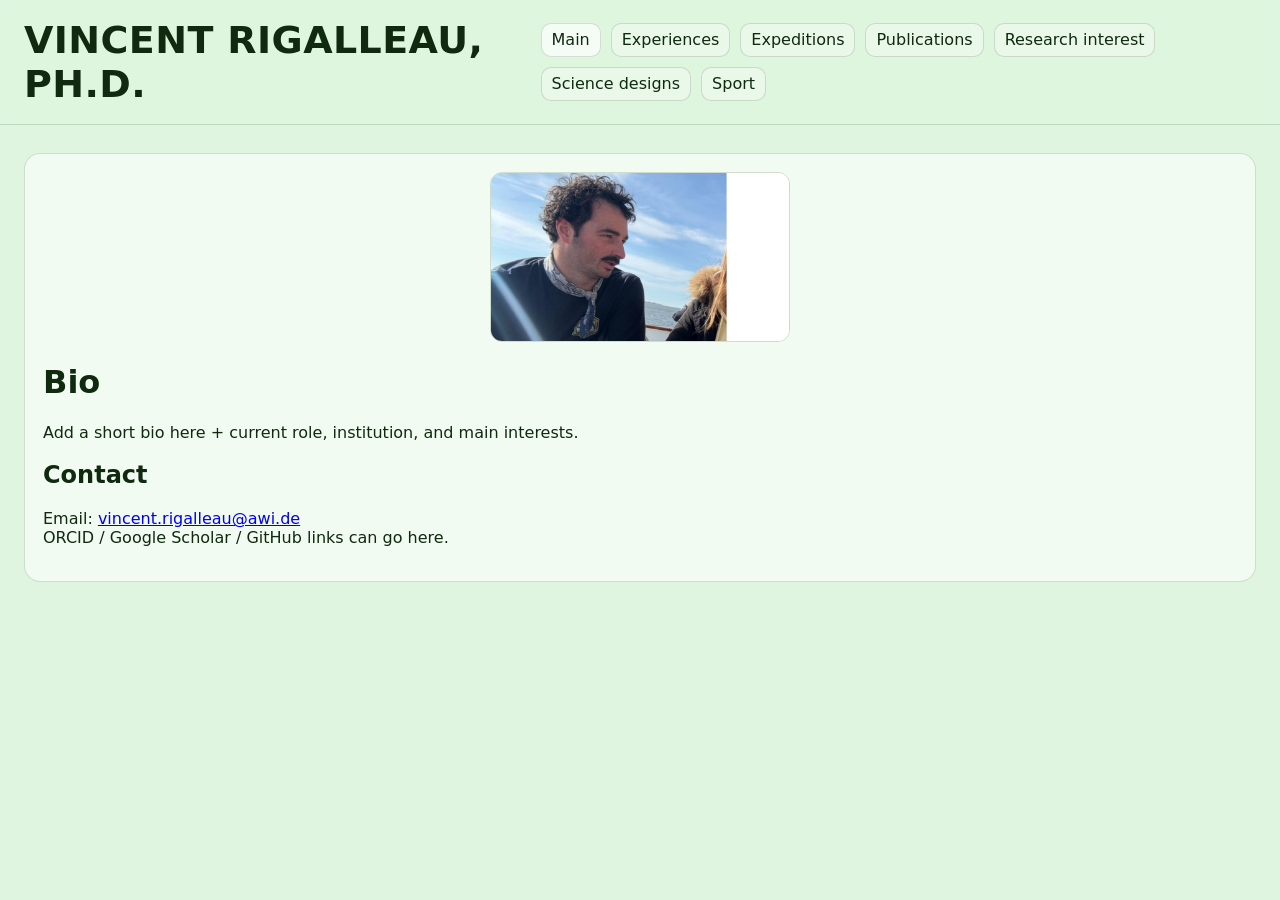
<file: index.html>
<!doctype html>
<html lang="en">
<head>
  <meta charset="utf-8" />
  <meta name="viewport" content="width=device-width, initial-scale=1" />
  <title>Vincent Rigalleau</title>
  <link rel="stylesheet" href="styles.css" />
</head>

<body>
  <header class="header">
    <div class="header-inner">
      <div class="brand">Vincent Rigalleau, Ph.D.</div>

      <nav class="nav">
        <a class="active" href="index.html">Main</a>
        <a href="experiences.html">Experiences</a>
        <a href="expeditions.html">Expeditions</a>
        <a href="publications.html">Publications</a>
        <a href="research-interest.html">Research interest</a>
        <a href="science-designs.html">Science designs</a>
        <a href="sport.html">Sport</a>
      </nav>
    </div>
  </header>

  <main class="main">
    <div class="card">
      <!-- Upload your image to /images/main.jpg (or change this path) -->
      <img class="hero" src="images/VINCENT_ferry.png" alt="Vincent Rigalleau">

      <h1>Bio</h1>
      <p>
        Add a short bio here + current role, institution, and main interests.
      </p>

      <!-- Optional section -->
      <h2>Contact</h2>
      <p>
        Email: <a href="mailto:vincent.rigalleau@awi.de">vincent.rigalleau@awi.de</a><br>
        ORCID / Google Scholar / GitHub links can go here.
      </p>
    </div>
  </main>
</body>
</html>
</file>
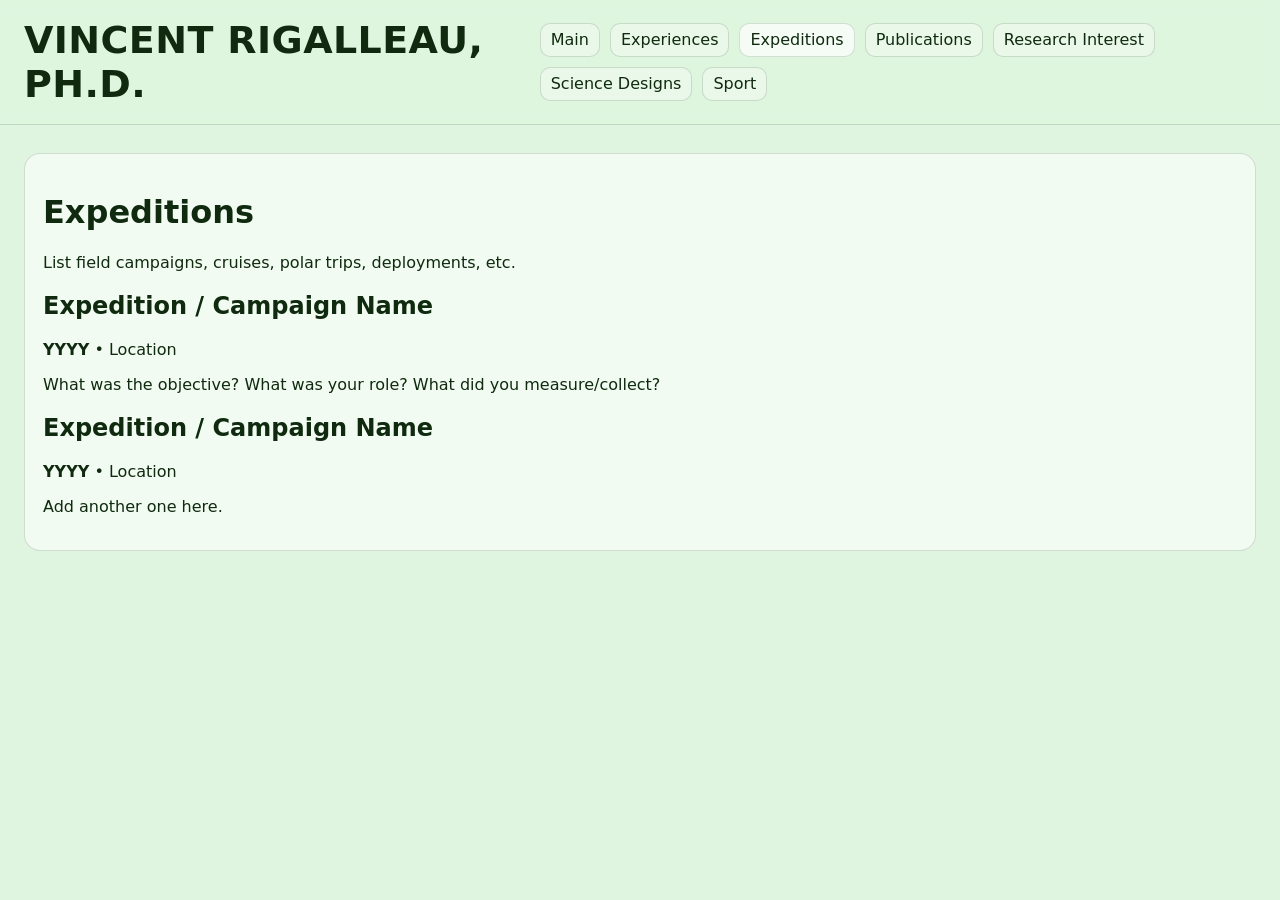
<file: expeditions.html>
<!doctype html>
<html lang="en">
<head>
  <meta charset="utf-8" />
  <meta name="viewport" content="width=device-width, initial-scale=1" />
  <title>Expeditions — Vincent Rigalleau</title>
  <link rel="stylesheet" href="styles.css" />
</head>

<body>
  <header class="header">
    <div class="header-inner">
      <div class="brand">Vincent Rigalleau, Ph.D.</div>

      <nav class="nav">
        <a href="index.html">Main</a>
        <a href="experiences.html">Experiences</a>
        <a class="active" href="expeditions.html">Expeditions</a>
        <a href="publications.html">Publications</a>
        <a href="research-interest.html">Research Interest</a>
        <a href="science-designs.html">Science Designs</a>
        <a href="sport.html">Sport</a>
      </nav>
    </div>
  </header>

  <main class="main">
    <div class="card">
      <h1>Expeditions</h1>
      <p>List field campaigns, cruises, polar trips, deployments, etc.</p>

      <h2>Expedition / Campaign Name</h2>
      <p><strong>YYYY</strong> • Location</p>
      <p>
        What was the objective? What was your role? What did you measure/collect?
      </p>

      <!-- Optional image -->
      <!-- <img src="images/expedition-1.jpg" alt="Expedition photo"> -->

      <h2>Expedition / Campaign Name</h2>
      <p><strong>YYYY</strong> • Location</p>
      <p>
        Add another one here.
      </p>
    </div>
  </main>
</body>
</html>
</file>
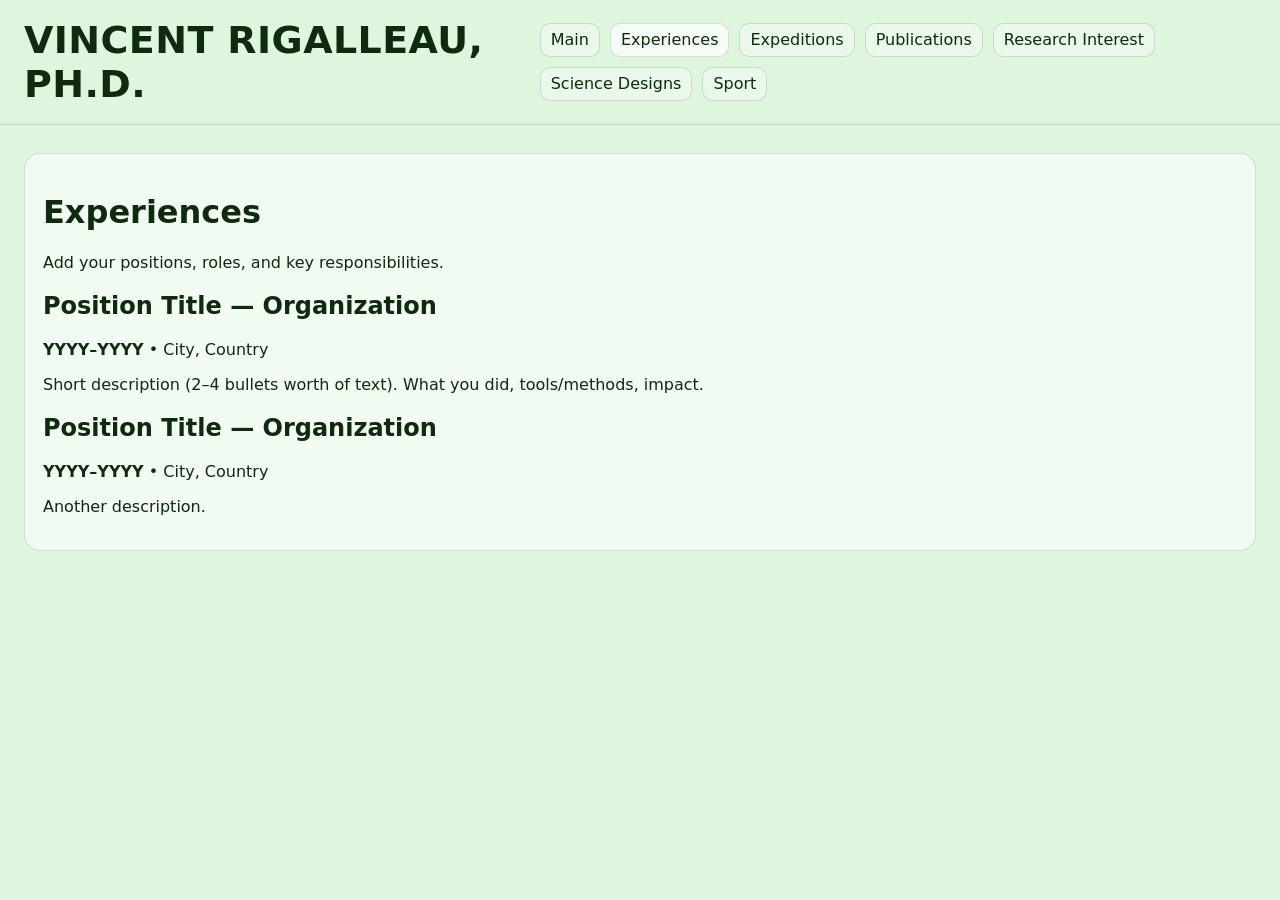
<file: experiences.html>
<!doctype html>
<html lang="en">
<head>
  <meta charset="utf-8" />
  <meta name="viewport" content="width=device-width, initial-scale=1" />
  <title>Experiences — Vincent Rigalleau</title>
  <link rel="stylesheet" href="styles.css" />
</head>

<body>
  <header class="header">
    <div class="header-inner">
      <div class="brand">Vincent Rigalleau, Ph.D.</div>

      <nav class="nav">
        <a href="index.html">Main</a>
        <a class="active" href="experiences.html">Experiences</a>
        <a href="expeditions.html">Expeditions</a>
        <a href="publications.html">Publications</a>
        <a href="research-interest.html">Research Interest</a>
        <a href="science-designs.html">Science Designs</a>
        <a href="sport.html">Sport</a>
      </nav>
    </div>
  </header>

  <main class="main">
    <div class="card">
      <h1>Experiences</h1>
      <p>Add your positions, roles, and key responsibilities.</p>

      <h2>Position Title — Organization</h2>
      <p><strong>YYYY–YYYY</strong> • City, Country</p>
      <p>
        Short description (2–4 bullets worth of text). What you did, tools/methods, impact.
      </p>

      <h2>Position Title — Organization</h2>
      <p><strong>YYYY–YYYY</strong> • City, Country</p>
      <p>
        Another description.
      </p>

      <!-- Optional image -->
      <!-- <img src="images/experience-1.jpg" alt="Experience photo"> -->
    </div>
  </main>
</body>
</html>
</file>
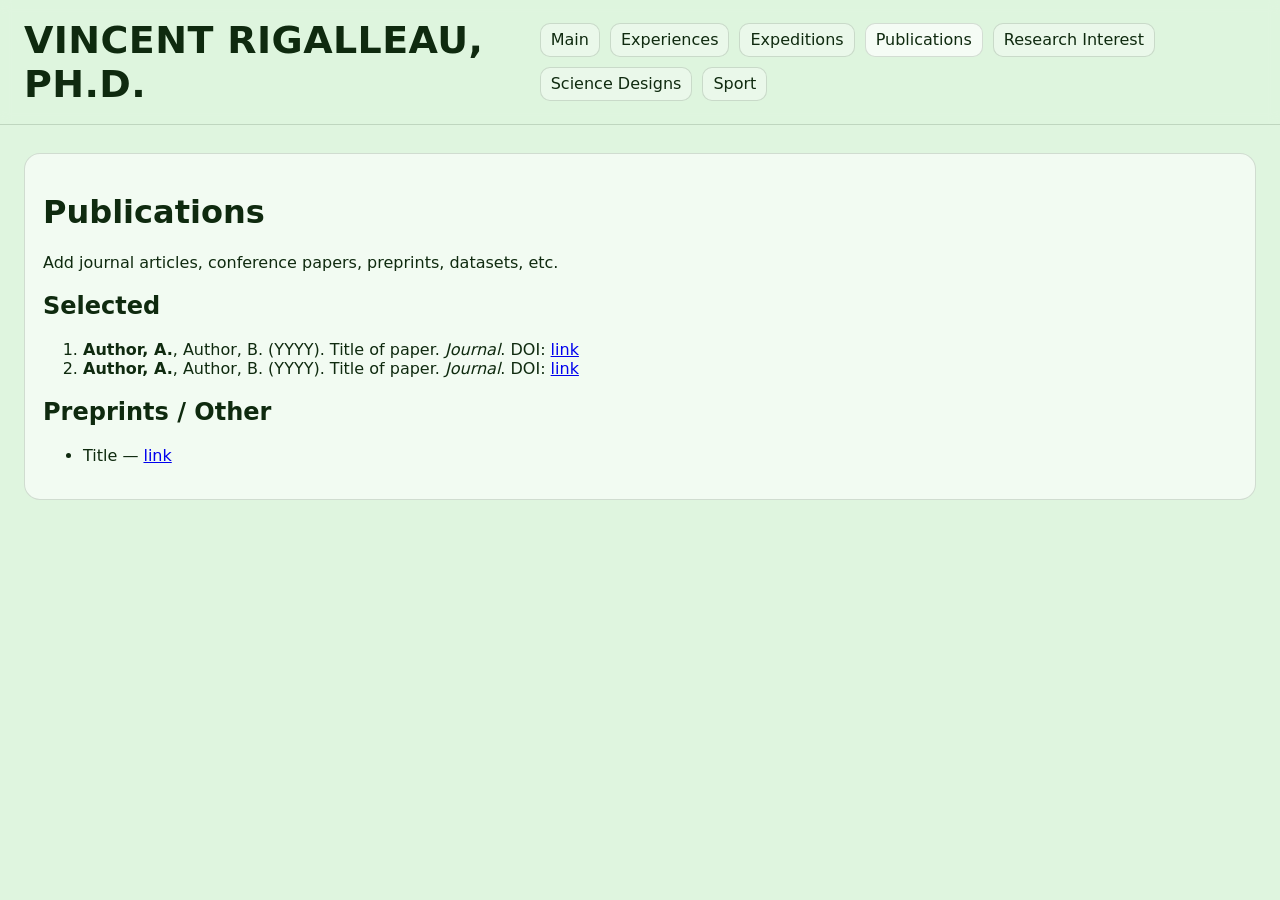
<file: publications.html>
<!doctype html>
<html lang="en">
<head>
  <meta charset="utf-8" />
  <meta name="viewport" content="width=device-width, initial-scale=1" />
  <title>Publications — Vincent Rigalleau</title>
  <link rel="stylesheet" href="styles.css" />
</head>

<body>
  <header class="header">
    <div class="header-inner">
      <div class="brand">Vincent Rigalleau, Ph.D.</div>

      <nav class="nav">
        <a href="index.html">Main</a>
        <a href="experiences.html">Experiences</a>
        <a href="expeditions.html">Expeditions</a>
        <a class="active" href="publications.html">Publications</a>
        <a href="research-interest.html">Research Interest</a>
        <a href="science-designs.html">Science Designs</a>
        <a href="sport.html">Sport</a>
      </nav>
    </div>
  </header>

  <main class="main">
    <div class="card">
      <h1>Publications</h1>
      <p>Add journal articles, conference papers, preprints, datasets, etc.</p>

      <h2>Selected</h2>
      <ol>
        <li>
          <strong>Author, A.</strong>, Author, B. (YYYY). Title of paper.
          <em>Journal</em>. DOI: <a href="#">link</a>
        </li>
        <li>
          <strong>Author, A.</strong>, Author, B. (YYYY). Title of paper.
          <em>Journal</em>. DOI: <a href="#">link</a>
        </li>
      </ol>

      <h2>Preprints / Other</h2>
      <ul>
        <li>Title — <a href="#">link</a></li>
      </ul>
    </div>
  </main>
</body>
</html>
</file>
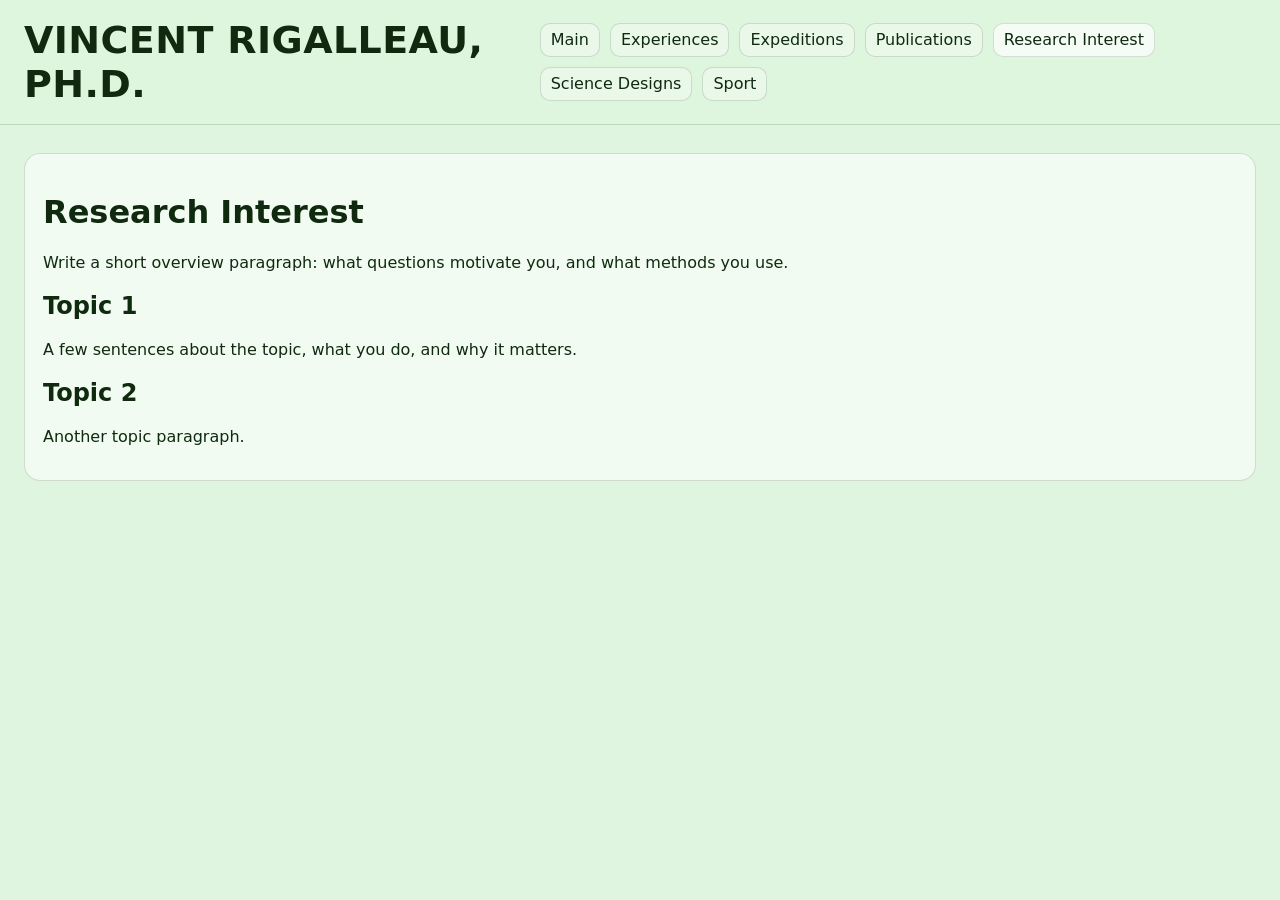
<file: research-interest.html>
<!doctype html>
<html lang="en">
<head>
  <meta charset="utf-8" />
  <meta name="viewport" content="width=device-width, initial-scale=1" />
  <title>Research Interest — Vincent Rigalleau</title>
  <link rel="stylesheet" href="styles.css" />
</head>

<body>
  <header class="header">
    <div class="header-inner">
      <div class="brand">Vincent Rigalleau, Ph.D.</div>

      <nav class="nav">
        <a href="index.html">Main</a>
        <a href="experiences.html">Experiences</a>
        <a href="expeditions.html">Expeditions</a>
        <a href="publications.html">Publications</a>
        <a class="active" href="research-interest.html">Research Interest</a>
        <a href="science-designs.html">Science Designs</a>
        <a href="sport.html">Sport</a>
      </nav>
    </div>
  </header>

  <main class="main">
    <div class="card">
      <h1>Research Interest</h1>
      <p>
        Write a short overview paragraph: what questions motivate you, and what methods you use.
      </p>

      <h2>Topic 1</h2>
      <p>
        A few sentences about the topic, what you do, and why it matters.
      </p>

      <h2>Topic 2</h2>
      <p>
        Another topic paragraph.
      </p>

      <!-- Optional image -->
      <!-- <img src="images/research-1.jpg" alt="Research figure"> -->
    </div>
  </main>
</body>
</html>
</file>
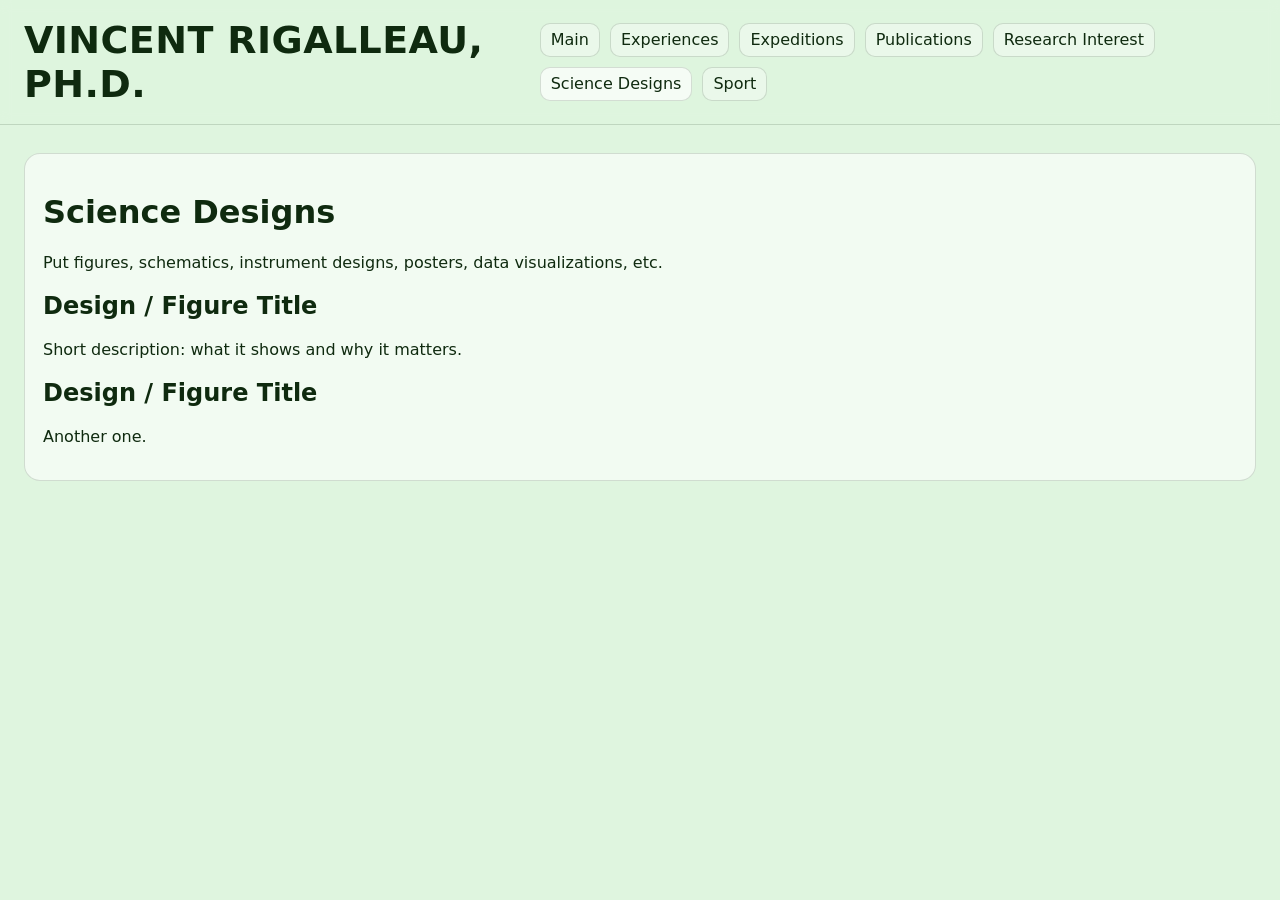
<file: science-designs.html>
<!doctype html>
<html lang="en">
<head>
  <meta charset="utf-8" />
  <meta name="viewport" content="width=device-width, initial-scale=1" />
  <title>Science Designs — Vincent Rigalleau</title>
  <link rel="stylesheet" href="styles.css" />
</head>

<body>
  <header class="header">
    <div class="header-inner">
      <div class="brand">Vincent Rigalleau, Ph.D.</div>

      <nav class="nav">
        <a href="index.html">Main</a>
        <a href="experiences.html">Experiences</a>
        <a href="expeditions.html">Expeditions</a>
        <a href="publications.html">Publications</a>
        <a href="research-interest.html">Research Interest</a>
        <a class="active" href="science-designs.html">Science Designs</a>
        <a href="sport.html">Sport</a>
      </nav>
    </div>
  </header>

  <main class="main">
    <div class="card">
      <h1>Science Designs</h1>
      <p>
        Put figures, schematics, instrument designs, posters, data visualizations, etc.
      </p>

      <h2>Design / Figure Title</h2>
      <p>Short description: what it shows and why it matters.</p>
      <!-- <img src="images/design-1.png" alt="Science design"> -->

      <h2>Design / Figure Title</h2>
      <p>Another one.</p>
      <!-- <img src="images/design-2.png" alt="Science design"> -->
    </div>
  </main>
</body>
</html>
</file>
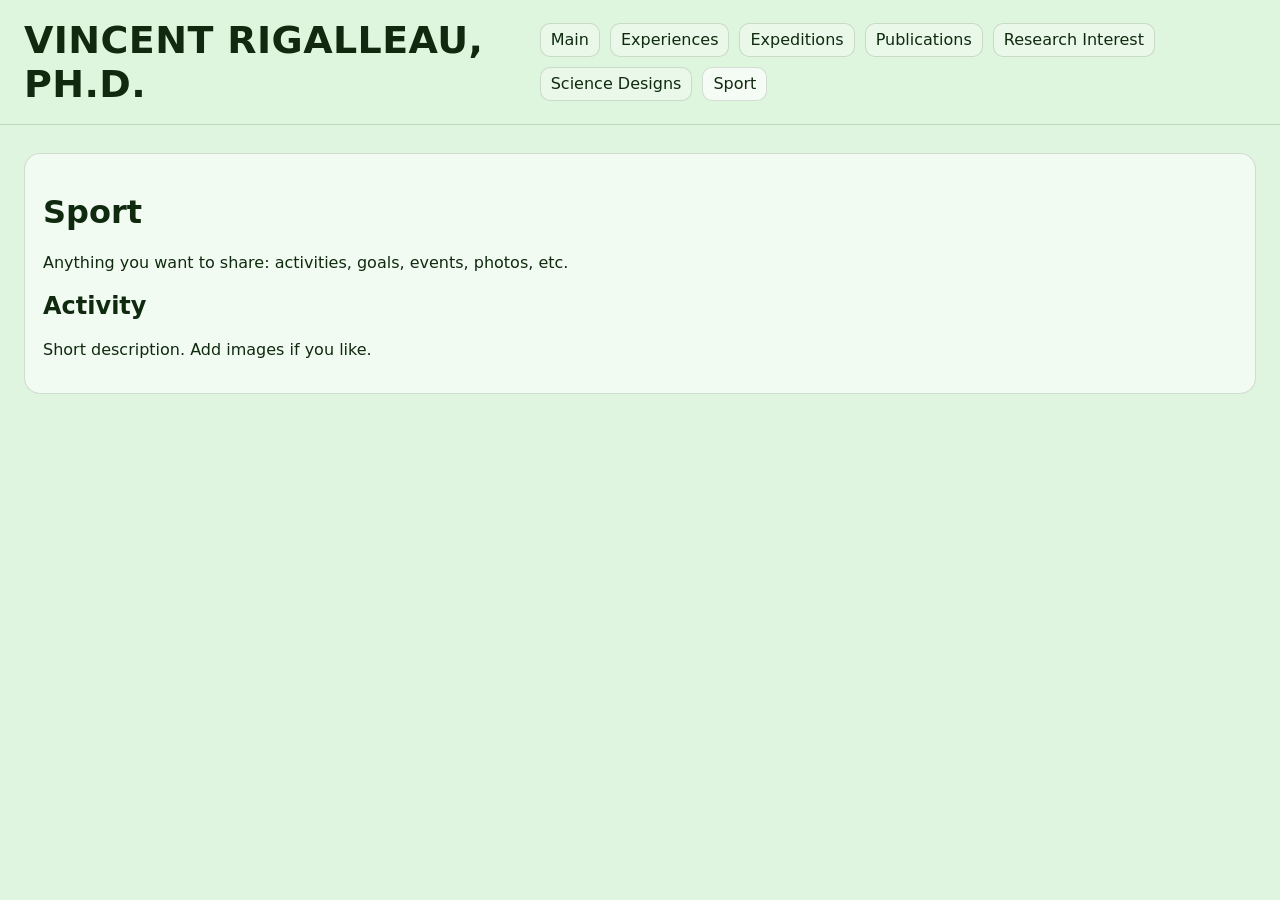
<file: sport.html>
<!doctype html>
<html lang="en">
<head>
  <meta charset="utf-8" />
  <meta name="viewport" content="width=device-width, initial-scale=1" />
  <title>Sport — Vincent Rigalleau</title>
  <link rel="stylesheet" href="styles.css" />
</head>

<body>
  <header class="header">
    <div class="header-inner">
      <div class="brand">Vincent Rigalleau, Ph.D.</div>

      <nav class="nav">
        <a href="index.html">Main</a>
        <a href="experiences.html">Experiences</a>
        <a href="expeditions.html">Expeditions</a>
        <a href="publications.html">Publications</a>
        <a href="research-interest.html">Research Interest</a>
        <a href="science-designs.html">Science Designs</a>
        <a class="active" href="sport.html">Sport</a>
      </nav>
    </div>
  </header>

  <main class="main">
    <div class="card">
      <h1>Sport</h1>
      <p>Anything you want to share: activities, goals, events, photos, etc.</p>

      <h2>Activity</h2>
      <p>
        Short description. Add images if you like.
      </p>

      <!-- <img src="images/sport-1.jpg" alt="Sport photo"> -->
    </div>
  </main>
</body>
</html>
</file>
<file: styles.css>
/* styles.css */

:root {
  --bg: #dff5df;
  --text: #0f2a0f;
  --card: rgba(255,255,255,0.6);
  --border: rgba(15,42,15,0.15);

  --page-width: 1400px; /* ✅ wider layout */
}

* { box-sizing: border-box; }

body {
  margin: 0;
  font-family: system-ui, -apple-system, Segoe UI, Roboto, Arial, sans-serif;
  background: var(--bg);
  color: var(--text);
}

/* Top bar */
.header {
  position: sticky;
  top: 0;
  background: rgba(223,245,223,0.85);
  backdrop-filter: blur(6px);
  border-bottom: 1px solid var(--border);
  padding: 18px 24px;
}

.header-inner {
  max-width: var(--page-width);   /* ✅ was 1100px */
  margin: 0 auto;
  display: flex;
  align-items: center;
  justify-content: space-between;
  gap: 16px;
}

.brand {
  font-weight: 800;
  font-size: 38px;
  letter-spacing: 0.4px;
  text-transform: uppercase; /* keeps the exact style like you wrote */
}

/* Navigation */
.nav {
  display: flex;
  flex-wrap: wrap;
  gap: 10px;
  align-items: center;
}

.nav a {
  text-decoration: none !important;   /* ✅ remove underline */
  color: var(--text);
  padding: 7px 10px;

  /* ✅ always show the “nice box” */
  border-radius: 10px;
  border: 1px solid var(--border);
  background: rgba(255, 255, 255, 0.35);

  display: inline-block;
  line-height: 1.1;
}

.nav a:hover {
  background: rgba(255,255,255,0.5);
  border-color: var(--border);
}

.nav a.active {
  background: rgba(255,255,255,0.7);
  border-color: var(--border);
}

/* Page content */
.main {
  max-width: var(--page-width);   /* ✅ was 1100px */
  margin: 28px auto;
  padding: 0 24px 40px;
}

.card {
  background: var(--card);
  border: 1px solid var(--border);
  border-radius: 16px;
  padding: 18px;
}

img.hero {
  width: 300px;      /* change this number */
  max-width: 100%;   /* keeps it responsive */
  display: block;
  margin: 0 auto 16px;  /* centers it + space below */
}

img {
  max-width: 100%;
  height: auto;
  border-radius: 12px;
  border: 1px solid var(--border);
}
</file>
